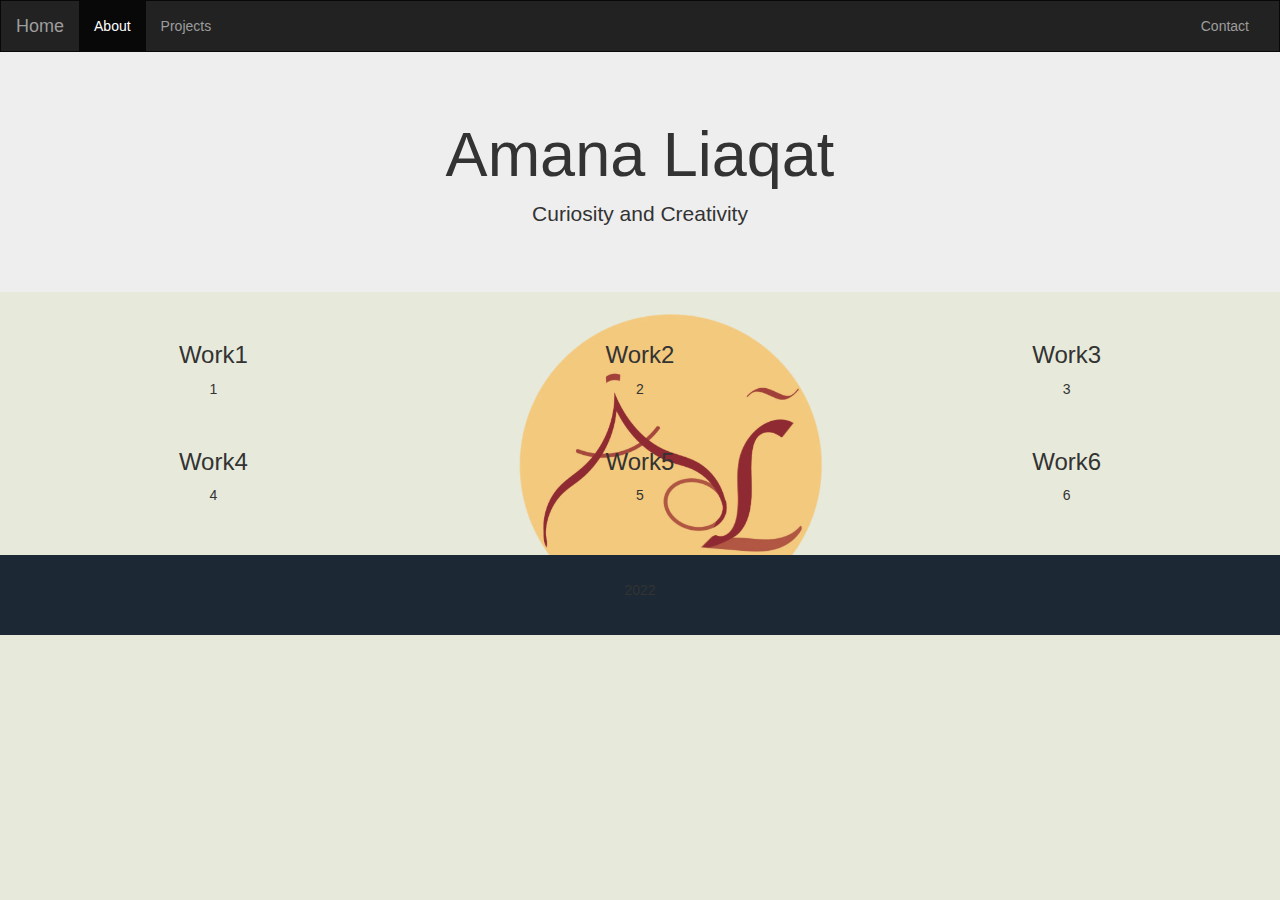
<file: index.html>
<!DOCTYPE html>
<html lang="en">
<head>
  <title>Amon</title>
  <meta charset="utf-8">
  <meta name="viewport" content="width=device-width, initial-scale=1">
  <link rel="stylesheet" href="https://maxcdn.bootstrapcdn.com/bootstrap/3.4.1/css/bootstrap.min.css">
  <script src="https://ajax.googleapis.com/ajax/libs/jquery/3.5.1/jquery.min.js"></script>
  <script src="https://maxcdn.bootstrapcdn.com/bootstrap/3.4.1/js/bootstrap.min.js"></script>
  <style>
    /* Remove the navbar's default margin-bottom and rounded borders */ 
    .navbar {
      margin-bottom: 0;
      border-radius: 0;
    }
    
    /* Add a gray background color and some padding to the footer */
    footer {
      background-color: #1C2833;
      padding: 25px;
    }
    body {
      background-image: url("mono.jpg");
      background-repeat: no-repeat;
      background-attachment: fixed;
      background-size: cover;
    }
  </style>
</head>
  
<body>

<nav class="navbar navbar-inverse">
  <div class="container-fluid">
    <div class="navbar-header">
      <button type="button" class="navbar-toggle" data-toggle="collapse" data-target="#myNavbar">
        <span class="icon-bar"></span>
        <span class="icon-bar"></span>
        <span class="icon-bar"></span>                        
      </button>
      <a class="navbar-brand" href="#">Home</a>
    </div>
    <div class="collapse navbar-collapse" id="myNavbar">
      <ul class="nav navbar-nav">
        <li class="active"><a href="#">About</a></li>
        <li><a href="#">Projects</a></li>
      </ul>
      <ul class="nav navbar-nav navbar-right">
        <li><a href="#">Contact</a></li>
      </ul>
    </div>
  </div>
</nav>

<div class="jumbotron">
  <div class="container text-center">
    <h1>Amana Liaqat</h1>      
    <p>Curiosity and Creativity</p>
  </div>
</div>
  
<div class="container-fluid bg-3 text-center">    
  <div class="row">
    <div class="col-sm-4"> 
      <h3>Work1</h3>
      <p>1</p>
    </div>
    <div class="col-sm-4"> 
      <h3>Work2</h3>
      <p>2</p>
    </div>
    <div class="col-sm-4">
      <h3>Work3</h3>
      <p>3</p>
    </div>
  </div>
</div><br>

<div class="container-fluid bg-3 text-center">    
  <div class="row">
    <div class="col-sm-4">
      <h3>Work4</h3>
      <p>4</p>
    </div>
    <div class="col-sm-4"> 
      <h3>Work5</h3>
      <p>5</p>
    </div>
    <div class="col-sm-4"> 
      <h3>Work6</h3>
      <p>6</p>
    </div>
  </div>
 </div><br><br>

<footer class="container-fluid text-center">
  <p>2022</p>
</footer>

</body>
</html>
</file>
